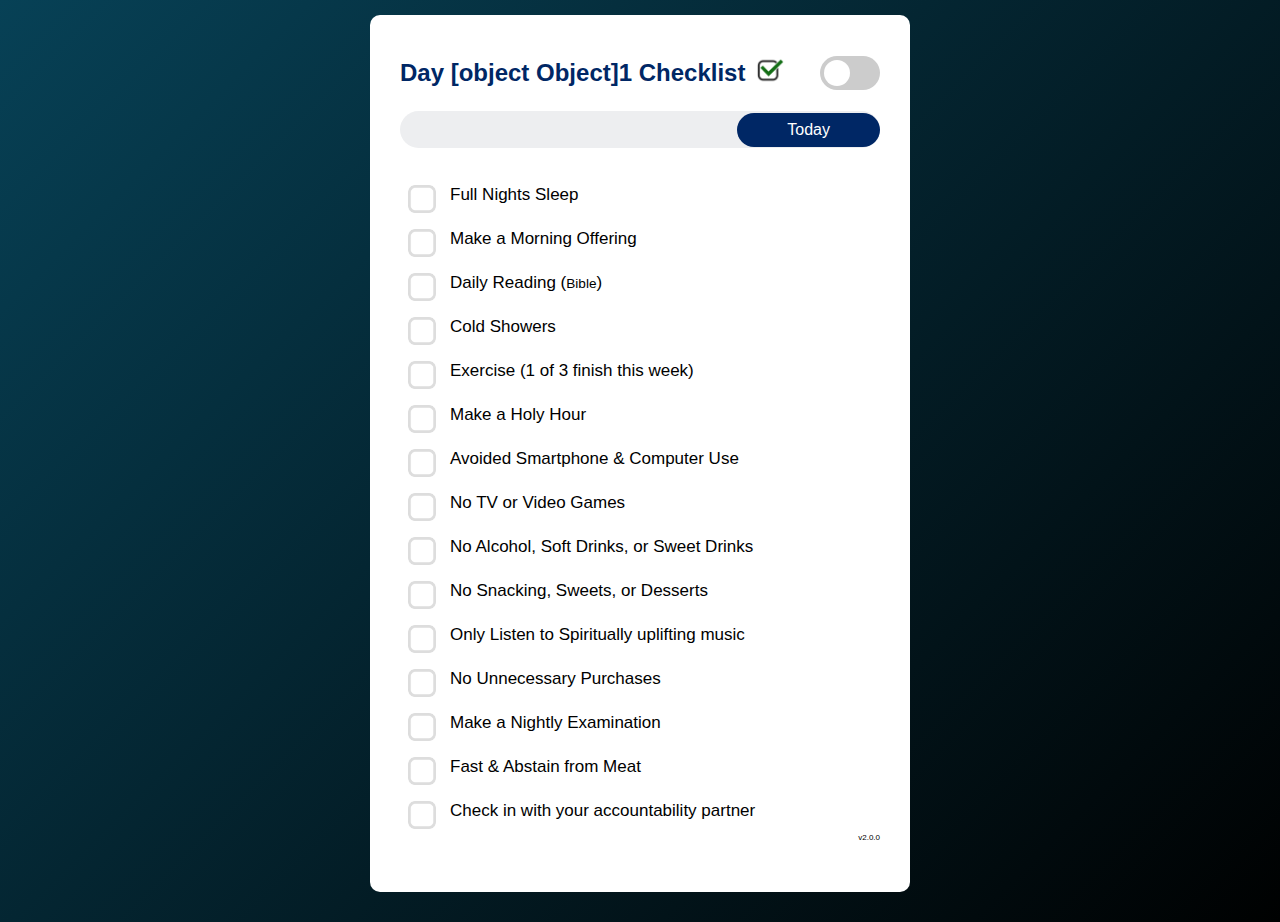
<file: index.html>
<!DOCTYPE html>
<html>
	<head>
		<meta name="viewport" content="width=device-width, initial-scale=1">
		<title> Reditus Men</title>
		<link rel="manifest" href="/manifest.json">
		<link rel="stylesheet" href="/flatpickr.min.css">
		<link rel="stylesheet" href="/cal-heatmap.css">
		<link rel="stylesheet" href="style.css">
		<script src="/flatpickr.min.js"></script>
		<script src="/d3.v7.min.js"></script>
		<script src="/popper.js"></script>
		<script src="/Tooltip.min.js"></script>
		<script src="/cal-heatmap.min.js"></script>
	</head>
	<body>
		<div class="container">
			<div class="checklist-app">
				<h2>
					<span id="daycount">Daily Checklist </span>
					<span><img id="pageLogo" src="images/checklist.png" alt="Daily Checklist"></span>
					<span id="reportSwitch">
						<label class="switch">
							<input id="reportOn" type="checkbox">
							<span class="slider round"></span>
						</label>
					</span>
				</h2>
				<span id="checklistInput">
					<div class="row">
						<input type="text" id="view-date" placeholder="">
						<button id="goToToday">Today</button>
					</div>
					<ul id="list-container">
						<li id="sl">Full Nights Sleep</li>
						<li id="mo">Make a Morning Offering</li>
						<li id="re">Daily Reading (<span id="reading" class="info">Bible</span>)</li>
						<li id="cs">Cold Showers</li>
						<li id="ex">Exercise (<span id="exDays">1</span> of 3 finish this week)</li>
						<li id="hh">Make a Holy Hour</li>
						<li id="pc">Avoided Smartphone & Computer Use</li>
						<li id="tv">No TV or Video Games</li>
						<li id="al">No Alcohol, Soft Drinks, or Sweet Drinks</li>
						<li id="sn">No Snacking, Sweets, or Desserts </li>
						<li id="mu">Only Listen to Spiritually uplifting music</li>
						<li id="pu">No Unnecessary Purchases</li>
						<li id="ne">Make a Nightly Examination</li>
						<li id="fa">Fast & Abstain from Meat</li>
						<li id="ci">Check in with your accountability partner</li>
					</ul>
				</span>
				<span id="calendarReport">
					<div id="cal-heatmap"></div>
				</span>
				<span class="version">v2.0.0</span>
			</div>
		</div>
		<script src="script.js"></script>
	</body>
</html>
</file>
<file: cal-heatmap.css>
.ch-container{display:block}.ch-container,.ch-domain,.ch-domain-container,.ch-domain-container-animation-wrapper{overflow:visible}.ch-domain-container.in-transition .ch-domain-container-animation-wrapper{overflow:hidden}.ch-domain-bg{fill:transparent}.ch-domain-text{fill:currentColor;font-size:10px}.ch-subdomain{overflow:visible}.ch-subdomain-bg{fill:#ededed}.ch-subdomain-bg.highlight{stroke:#444;stroke-width:1px}.ch-subdomain-bg:hover{stroke:#000;stroke-width:1px}.ch-subdomain-text{font-size:8px;pointer-events:none}[data-theme=dark] .ch-subdomain-bg{fill:#2d333b}[data-theme=dark] .ch-subdomain-bg.highlight{stroke:#768390}[data-theme=dark] .ch-subdomain-bg:hover{stroke:#636e7b}#ch-plugin-legend>svg{background:transparent;color:currentColor}#ch-tooltip{background:#222;border-radius:2px;box-shadow:2px 2px 2px rgba(0,0,0,.2);box-sizing:border-box;color:#bbb;display:none;font-size:12px;line-height:1.4;padding:5px 10px;text-align:center}#ch-tooltip[data-show]{display:block}#ch-tooltip-arrow,#ch-tooltip-arrow:before{background:inherit;height:8px;position:absolute;width:8px}#ch-tooltip-arrow{visibility:hidden}#ch-tooltip-arrow:before{content:"";transform:rotate(45deg);visibility:visible}#ch-tooltip[data-popper-placement^=top]>#ch-tooltip-arrow{bottom:-4px;margin-left:-4px}#ch-tooltip[data-popper-placement^=bottom]>#ch-tooltip-arrow{margin-left:-4px;top:-4px}#ch-tooltip[data-popper-placement^=left]>#ch-tooltip-arrow{right:-4px}#ch-tooltip[data-popper-placement^=right]>#ch-tooltip-arrow{left:-4px}#ch-tooltip[data-theme=dark]{background:#636e7b;color:#cdd9e5}
</file>
<file: style.css>
*{
	margin: 0;
	padding: 0;
	font-family: 'Poppins', sans-serif;
	box-sizing: border-box;
}

.container {
	display: flex;
	flex-direction: column;
	justify-content:flex-end;
	width: 100vw;
	min-height: 100vh;
	background: linear-gradient(135deg, #074156, #000101);
	padding: 10px;
}

.checklist-app {
	width: 100%;
	flex: 1;
	max-width: 540px;
	background: #fff;
	margin: 5px auto 20px;
	padding: 40px 30px 50px;
	border-radius: 10px;
}

.checklist-app h2 {
	color: #002765;
	display: flex;
	align-items: center;
	margin-bottom: 20px;
}

.checklist-app h2 img {
	width: 30px;
	margin-left: 10px;
}

.info {
	font-size: 80%;
}

input {
	flex: 1;
	border: none;
	outline: none;
	background: transparent;
	padding: 8px;
	font-weight: bold;
	font-size: 18px;
}

button {
	border: none;
	outline: none;
	padding: 8px 50px;
	background: #002765;
	color: #fff;
	font-size: 16px;
	cursor: pointer;
	border-radius: 40px;
}

#reportSwitch {
	margin-left: auto;
}

.row {
	display: flex;
	align-items:center;
	justify-content: space-between;
	background: #edeef0;
	border-radius: 30px;
	padding-left: 20px;
	margin-bottom: 25px;
}

.rowBottom {
	display: flex;
	align-items:center;
	justify-content: space-between;
	/* background: #edeef0; */
	border-radius: 30px;
	padding-left: 20px;
	margin-top: 25px;
}

ul li {
	list-style: none;
	font-size: 17px;
	padding: 12px 8px 12px 50px;
	user-select: none;
	cursor: pointer;
	position: relative;
	border-radius: 10px;
}

ul li::before {
	content: '';
	position: absolute;
	height: 28px;
	width: 28px;
	border-radius: 20%;
	background-image: url(images/unchecked.png);
	background-size: cover;
	background-position: center;
	top: 12px;
	left: 8px;
}

ul li.checked {
	color: #555;
	text-decoration: line-through;
}

ul li.checked::before {
	background-image: url(images/checked.png);
}

ul li:hover {
	background: #edeef0;
}

.warning {
	color: #900;
}

.success {
	color: #070;
}

/* The switch - the box around the slider */
.switch {
	position: relative;
	display: inline-block;
	width: 60px;
	height: 34px;
}

/* Hide default HTML checkbox */
.switch input {
	opacity: 0;
	width: 0;
	height: 0;
}

/* The slider */
.slider {
	position: absolute;
	cursor: pointer;
	top: 0;
	left: 0;
	right: 0;
	bottom: 0;
	background-color: #ccc;
	-webkit-transition: .4s;
	transition: .4s;
}

.slider:before {
	position: absolute;
	content: "";
	height: 26px;
	width: 26px;
	left: 4px;
	bottom: 4px;
	background-color: white;
	-webkit-transition: .4s;
	transition: .4s;
}

input:checked + .slider {
	background-color: #002765;
}

input:focus + .slider {
	box-shadow: 0 0 1px #002765;
}

input:checked + .slider:before {
	-webkit-transform: translateX(26px);
	-ms-transform: translateX(26px);
	transform: translateX(26px);
}

/* Rounded sliders */
.slider.round {
	border-radius: 34px;
}

.slider.round:before {
	border-radius: 50%;
}

#calendarReport {
	display: flex;
	height: 0;
	visibility: hidden;
	opacity: 0;
	justify-content: center;
	background: rgba(240, 255, 240, 0.7);
	-webkit-clip-path: polygon(0 0, 100% 0, 90% 100%, 0% 100%);
					clip-path: polygon(0 0, 100% 0, 90% 100%, 0% 100%);
	transition: all 1200ms cubic-bezier(0.77, 0, 0.175, 1);
}

#calendarReport.active {
	visibility: visible;
	opacity: 1;
	height: auto;
}

.ch-container {
	height: auto;
	transition: all 1200ms cubic-bezier(0.77, 0, 0.175, 1);
}

.ch-container.inActive {
	height: 0;
}

#checklistInput {
	display: block;
	opacity: 1;
	visibility: visible;
	transition: all 1200ms cubic-bezier(0.77, 0, 0.175, 1);
	height: auto;
}

#checklistInput.inActive {
	opacity: 0;
	height: 0px;
	visibility: hidden;
}

#cal-heatmap {
	flex-direction: column;
	justify-content: center;
}

.ch-domain-text {
		font-size: 14px;
		font-weight: bold;
}

.version {
	display: flex;
	font-size: 8px;
	margin-left: auto;
	margin-right: 0;
	justify-content: flex-end;
}
</file>
<file: flatpickr.min.css>
.flatpickr-calendar{background:transparent;opacity:0;display:none;text-align:center;visibility:hidden;padding:0;-webkit-animation:none;animation:none;direction:ltr;border:0;font-size:14px;line-height:24px;border-radius:5px;position:absolute;width:307.875px;-webkit-box-sizing:border-box;box-sizing:border-box;-ms-touch-action:manipulation;touch-action:manipulation;background:#fff;-webkit-box-shadow:1px 0 0 #e6e6e6,-1px 0 0 #e6e6e6,0 1px 0 #e6e6e6,0 -1px 0 #e6e6e6,0 3px 13px rgba(0,0,0,0.08);box-shadow:1px 0 0 #e6e6e6,-1px 0 0 #e6e6e6,0 1px 0 #e6e6e6,0 -1px 0 #e6e6e6,0 3px 13px rgba(0,0,0,0.08)}.flatpickr-calendar.open,.flatpickr-calendar.inline{opacity:1;max-height:640px;visibility:visible}.flatpickr-calendar.open{display:inline-block;z-index:99999}.flatpickr-calendar.animate.open{-webkit-animation:fpFadeInDown 300ms cubic-bezier(.23,1,.32,1);animation:fpFadeInDown 300ms cubic-bezier(.23,1,.32,1)}.flatpickr-calendar.inline{display:block;position:relative;top:2px}.flatpickr-calendar.static{position:absolute;top:calc(100% + 2px)}.flatpickr-calendar.static.open{z-index:999;display:block}.flatpickr-calendar.multiMonth .flatpickr-days .dayContainer:nth-child(n+1) .flatpickr-day.inRange:nth-child(7n+7){-webkit-box-shadow:none !important;box-shadow:none !important}.flatpickr-calendar.multiMonth .flatpickr-days .dayContainer:nth-child(n+2) .flatpickr-day.inRange:nth-child(7n+1){-webkit-box-shadow:-2px 0 0 #e6e6e6,5px 0 0 #e6e6e6;box-shadow:-2px 0 0 #e6e6e6,5px 0 0 #e6e6e6}.flatpickr-calendar .hasWeeks .dayContainer,.flatpickr-calendar .hasTime .dayContainer{border-bottom:0;border-bottom-right-radius:0;border-bottom-left-radius:0}.flatpickr-calendar .hasWeeks .dayContainer{border-left:0}.flatpickr-calendar.hasTime .flatpickr-time{height:40px;border-top:1px solid #e6e6e6}.flatpickr-calendar.noCalendar.hasTime .flatpickr-time{height:auto}.flatpickr-calendar:before,.flatpickr-calendar:after{position:absolute;display:block;pointer-events:none;border:solid transparent;content:'';height:0;width:0;left:22px}.flatpickr-calendar.rightMost:before,.flatpickr-calendar.arrowRight:before,.flatpickr-calendar.rightMost:after,.flatpickr-calendar.arrowRight:after{left:auto;right:22px}.flatpickr-calendar.arrowCenter:before,.flatpickr-calendar.arrowCenter:after{left:50%;right:50%}.flatpickr-calendar:before{border-width:5px;margin:0 -5px}.flatpickr-calendar:after{border-width:4px;margin:0 -4px}.flatpickr-calendar.arrowTop:before,.flatpickr-calendar.arrowTop:after{bottom:100%}.flatpickr-calendar.arrowTop:before{border-bottom-color:#e6e6e6}.flatpickr-calendar.arrowTop:after{border-bottom-color:#fff}.flatpickr-calendar.arrowBottom:before,.flatpickr-calendar.arrowBottom:after{top:100%}.flatpickr-calendar.arrowBottom:before{border-top-color:#e6e6e6}.flatpickr-calendar.arrowBottom:after{border-top-color:#fff}.flatpickr-calendar:focus{outline:0}.flatpickr-wrapper{position:relative;display:inline-block}.flatpickr-months{display:-webkit-box;display:-webkit-flex;display:-ms-flexbox;display:flex}.flatpickr-months .flatpickr-month{background:transparent;color:rgba(0,0,0,0.9);fill:rgba(0,0,0,0.9);height:34px;line-height:1;text-align:center;position:relative;-webkit-user-select:none;-moz-user-select:none;-ms-user-select:none;user-select:none;overflow:hidden;-webkit-box-flex:1;-webkit-flex:1;-ms-flex:1;flex:1}.flatpickr-months .flatpickr-prev-month,.flatpickr-months .flatpickr-next-month{-webkit-user-select:none;-moz-user-select:none;-ms-user-select:none;user-select:none;text-decoration:none;cursor:pointer;position:absolute;top:0;height:34px;padding:10px;z-index:3;color:rgba(0,0,0,0.9);fill:rgba(0,0,0,0.9)}.flatpickr-months .flatpickr-prev-month.flatpickr-disabled,.flatpickr-months .flatpickr-next-month.flatpickr-disabled{display:none}.flatpickr-months .flatpickr-prev-month i,.flatpickr-months .flatpickr-next-month i{position:relative}.flatpickr-months .flatpickr-prev-month.flatpickr-prev-month,.flatpickr-months .flatpickr-next-month.flatpickr-prev-month{/*
      /*rtl:begin:ignore*/left:0/*
      /*rtl:end:ignore*/}/*
      /*rtl:begin:ignore*/
/*
      /*rtl:end:ignore*/
.flatpickr-months .flatpickr-prev-month.flatpickr-next-month,.flatpickr-months .flatpickr-next-month.flatpickr-next-month{/*
      /*rtl:begin:ignore*/right:0/*
      /*rtl:end:ignore*/}/*
      /*rtl:begin:ignore*/
/*
      /*rtl:end:ignore*/
.flatpickr-months .flatpickr-prev-month:hover,.flatpickr-months .flatpickr-next-month:hover{color:#959ea9}.flatpickr-months .flatpickr-prev-month:hover svg,.flatpickr-months .flatpickr-next-month:hover svg{fill:#f64747}.flatpickr-months .flatpickr-prev-month svg,.flatpickr-months .flatpickr-next-month svg{width:14px;height:14px}.flatpickr-months .flatpickr-prev-month svg path,.flatpickr-months .flatpickr-next-month svg path{-webkit-transition:fill .1s;transition:fill .1s;fill:inherit}.numInputWrapper{position:relative;height:auto}.numInputWrapper input,.numInputWrapper span{display:inline-block}.numInputWrapper input{width:100%}.numInputWrapper input::-ms-clear{display:none}.numInputWrapper input::-webkit-outer-spin-button,.numInputWrapper input::-webkit-inner-spin-button{margin:0;-webkit-appearance:none}.numInputWrapper span{position:absolute;right:0;width:14px;padding:0 4px 0 2px;height:50%;line-height:50%;opacity:0;cursor:pointer;border:1px solid rgba(57,57,57,0.15);-webkit-box-sizing:border-box;box-sizing:border-box}.numInputWrapper span:hover{background:rgba(0,0,0,0.1)}.numInputWrapper span:active{background:rgba(0,0,0,0.2)}.numInputWrapper span:after{display:block;content:"";position:absolute}.numInputWrapper span.arrowUp{top:0;border-bottom:0}.numInputWrapper span.arrowUp:after{border-left:4px solid transparent;border-right:4px solid transparent;border-bottom:4px solid rgba(57,57,57,0.6);top:26%}.numInputWrapper span.arrowDown{top:50%}.numInputWrapper span.arrowDown:after{border-left:4px solid transparent;border-right:4px solid transparent;border-top:4px solid rgba(57,57,57,0.6);top:40%}.numInputWrapper span svg{width:inherit;height:auto}.numInputWrapper span svg path{fill:rgba(0,0,0,0.5)}.numInputWrapper:hover{background:rgba(0,0,0,0.05)}.numInputWrapper:hover span{opacity:1}.flatpickr-current-month{font-size:135%;line-height:inherit;font-weight:300;color:inherit;position:absolute;width:75%;left:12.5%;padding:7.48px 0 0 0;line-height:1;height:34px;display:inline-block;text-align:center;-webkit-transform:translate3d(0,0,0);transform:translate3d(0,0,0)}.flatpickr-current-month span.cur-month{font-family:inherit;font-weight:700;color:inherit;display:inline-block;margin-left:.5ch;padding:0}.flatpickr-current-month span.cur-month:hover{background:rgba(0,0,0,0.05)}.flatpickr-current-month .numInputWrapper{width:6ch;width:7ch\0;display:inline-block}.flatpickr-current-month .numInputWrapper span.arrowUp:after{border-bottom-color:rgba(0,0,0,0.9)}.flatpickr-current-month .numInputWrapper span.arrowDown:after{border-top-color:rgba(0,0,0,0.9)}.flatpickr-current-month input.cur-year{background:transparent;-webkit-box-sizing:border-box;box-sizing:border-box;color:inherit;cursor:text;padding:0 0 0 .5ch;margin:0;display:inline-block;font-size:inherit;font-family:inherit;font-weight:300;line-height:inherit;height:auto;border:0;border-radius:0;vertical-align:initial;-webkit-appearance:textfield;-moz-appearance:textfield;appearance:textfield}.flatpickr-current-month input.cur-year:focus{outline:0}.flatpickr-current-month input.cur-year[disabled],.flatpickr-current-month input.cur-year[disabled]:hover{font-size:100%;color:rgba(0,0,0,0.5);background:transparent;pointer-events:none}.flatpickr-current-month .flatpickr-monthDropdown-months{appearance:menulist;background:transparent;border:none;border-radius:0;box-sizing:border-box;color:inherit;cursor:pointer;font-size:inherit;font-family:inherit;font-weight:300;height:auto;line-height:inherit;margin:-1px 0 0 0;outline:none;padding:0 0 0 .5ch;position:relative;vertical-align:initial;-webkit-box-sizing:border-box;-webkit-appearance:menulist;-moz-appearance:menulist;width:auto}.flatpickr-current-month .flatpickr-monthDropdown-months:focus,.flatpickr-current-month .flatpickr-monthDropdown-months:active{outline:none}.flatpickr-current-month .flatpickr-monthDropdown-months:hover{background:rgba(0,0,0,0.05)}.flatpickr-current-month .flatpickr-monthDropdown-months .flatpickr-monthDropdown-month{background-color:transparent;outline:none;padding:0}.flatpickr-weekdays{background:transparent;text-align:center;overflow:hidden;width:100%;display:-webkit-box;display:-webkit-flex;display:-ms-flexbox;display:flex;-webkit-box-align:center;-webkit-align-items:center;-ms-flex-align:center;align-items:center;height:28px}.flatpickr-weekdays .flatpickr-weekdaycontainer{display:-webkit-box;display:-webkit-flex;display:-ms-flexbox;display:flex;-webkit-box-flex:1;-webkit-flex:1;-ms-flex:1;flex:1}span.flatpickr-weekday{cursor:default;font-size:90%;background:transparent;color:rgba(0,0,0,0.54);line-height:1;margin:0;text-align:center;display:block;-webkit-box-flex:1;-webkit-flex:1;-ms-flex:1;flex:1;font-weight:bolder}.dayContainer,.flatpickr-weeks{padding:1px 0 0 0}.flatpickr-days{position:relative;overflow:hidden;display:-webkit-box;display:-webkit-flex;display:-ms-flexbox;display:flex;-webkit-box-align:start;-webkit-align-items:flex-start;-ms-flex-align:start;align-items:flex-start;width:307.875px}.flatpickr-days:focus{outline:0}.dayContainer{padding:0;outline:0;text-align:left;width:307.875px;min-width:307.875px;max-width:307.875px;-webkit-box-sizing:border-box;box-sizing:border-box;display:inline-block;display:-ms-flexbox;display:-webkit-box;display:-webkit-flex;display:flex;-webkit-flex-wrap:wrap;flex-wrap:wrap;-ms-flex-wrap:wrap;-ms-flex-pack:justify;-webkit-justify-content:space-around;justify-content:space-around;-webkit-transform:translate3d(0,0,0);transform:translate3d(0,0,0);opacity:1}.dayContainer + .dayContainer{-webkit-box-shadow:-1px 0 0 #e6e6e6;box-shadow:-1px 0 0 #e6e6e6}.flatpickr-day{background:none;border:1px solid transparent;border-radius:150px;-webkit-box-sizing:border-box;box-sizing:border-box;color:#393939;cursor:pointer;font-weight:400;width:14.2857143%;-webkit-flex-basis:14.2857143%;-ms-flex-preferred-size:14.2857143%;flex-basis:14.2857143%;max-width:39px;height:39px;line-height:39px;margin:0;display:inline-block;position:relative;-webkit-box-pack:center;-webkit-justify-content:center;-ms-flex-pack:center;justify-content:center;text-align:center}.flatpickr-day.inRange,.flatpickr-day.prevMonthDay.inRange,.flatpickr-day.nextMonthDay.inRange,.flatpickr-day.today.inRange,.flatpickr-day.prevMonthDay.today.inRange,.flatpickr-day.nextMonthDay.today.inRange,.flatpickr-day:hover,.flatpickr-day.prevMonthDay:hover,.flatpickr-day.nextMonthDay:hover,.flatpickr-day:focus,.flatpickr-day.prevMonthDay:focus,.flatpickr-day.nextMonthDay:focus{cursor:pointer;outline:0;background:#e6e6e6;border-color:#e6e6e6}.flatpickr-day.today{border-color:#959ea9}.flatpickr-day.today:hover,.flatpickr-day.today:focus{border-color:#959ea9;background:#959ea9;color:#fff}.flatpickr-day.selected,.flatpickr-day.startRange,.flatpickr-day.endRange,.flatpickr-day.selected.inRange,.flatpickr-day.startRange.inRange,.flatpickr-day.endRange.inRange,.flatpickr-day.selected:focus,.flatpickr-day.startRange:focus,.flatpickr-day.endRange:focus,.flatpickr-day.selected:hover,.flatpickr-day.startRange:hover,.flatpickr-day.endRange:hover,.flatpickr-day.selected.prevMonthDay,.flatpickr-day.startRange.prevMonthDay,.flatpickr-day.endRange.prevMonthDay,.flatpickr-day.selected.nextMonthDay,.flatpickr-day.startRange.nextMonthDay,.flatpickr-day.endRange.nextMonthDay{background:#569ff7;-webkit-box-shadow:none;box-shadow:none;color:#fff;border-color:#569ff7}.flatpickr-day.selected.startRange,.flatpickr-day.startRange.startRange,.flatpickr-day.endRange.startRange{border-radius:50px 0 0 50px}.flatpickr-day.selected.endRange,.flatpickr-day.startRange.endRange,.flatpickr-day.endRange.endRange{border-radius:0 50px 50px 0}.flatpickr-day.selected.startRange + .endRange:not(:nth-child(7n+1)),.flatpickr-day.startRange.startRange + .endRange:not(:nth-child(7n+1)),.flatpickr-day.endRange.startRange + .endRange:not(:nth-child(7n+1)){-webkit-box-shadow:-10px 0 0 #569ff7;box-shadow:-10px 0 0 #569ff7}.flatpickr-day.selected.startRange.endRange,.flatpickr-day.startRange.startRange.endRange,.flatpickr-day.endRange.startRange.endRange{border-radius:50px}.flatpickr-day.inRange{border-radius:0;-webkit-box-shadow:-5px 0 0 #e6e6e6,5px 0 0 #e6e6e6;box-shadow:-5px 0 0 #e6e6e6,5px 0 0 #e6e6e6}.flatpickr-day.flatpickr-disabled,.flatpickr-day.flatpickr-disabled:hover,.flatpickr-day.prevMonthDay,.flatpickr-day.nextMonthDay,.flatpickr-day.notAllowed,.flatpickr-day.notAllowed.prevMonthDay,.flatpickr-day.notAllowed.nextMonthDay{color:rgba(57,57,57,0.3);background:transparent;border-color:transparent;cursor:default}.flatpickr-day.flatpickr-disabled,.flatpickr-day.flatpickr-disabled:hover{cursor:not-allowed;color:rgba(57,57,57,0.1)}.flatpickr-day.week.selected{border-radius:0;-webkit-box-shadow:-5px 0 0 #569ff7,5px 0 0 #569ff7;box-shadow:-5px 0 0 #569ff7,5px 0 0 #569ff7}.flatpickr-day.hidden{visibility:hidden}.rangeMode .flatpickr-day{margin-top:1px}.flatpickr-weekwrapper{float:left}.flatpickr-weekwrapper .flatpickr-weeks{padding:0 12px;-webkit-box-shadow:1px 0 0 #e6e6e6;box-shadow:1px 0 0 #e6e6e6}.flatpickr-weekwrapper .flatpickr-weekday{float:none;width:100%;line-height:28px}.flatpickr-weekwrapper span.flatpickr-day,.flatpickr-weekwrapper span.flatpickr-day:hover{display:block;width:100%;max-width:none;color:rgba(57,57,57,0.3);background:transparent;cursor:default;border:none}.flatpickr-innerContainer{display:block;display:-webkit-box;display:-webkit-flex;display:-ms-flexbox;display:flex;-webkit-box-sizing:border-box;box-sizing:border-box;overflow:hidden}.flatpickr-rContainer{display:inline-block;padding:0;-webkit-box-sizing:border-box;box-sizing:border-box}.flatpickr-time{text-align:center;outline:0;display:block;height:0;line-height:40px;max-height:40px;-webkit-box-sizing:border-box;box-sizing:border-box;overflow:hidden;display:-webkit-box;display:-webkit-flex;display:-ms-flexbox;display:flex}.flatpickr-time:after{content:"";display:table;clear:both}.flatpickr-time .numInputWrapper{-webkit-box-flex:1;-webkit-flex:1;-ms-flex:1;flex:1;width:40%;height:40px;float:left}.flatpickr-time .numInputWrapper span.arrowUp:after{border-bottom-color:#393939}.flatpickr-time .numInputWrapper span.arrowDown:after{border-top-color:#393939}.flatpickr-time.hasSeconds .numInputWrapper{width:26%}.flatpickr-time.time24hr .numInputWrapper{width:49%}.flatpickr-time input{background:transparent;-webkit-box-shadow:none;box-shadow:none;border:0;border-radius:0;text-align:center;margin:0;padding:0;height:inherit;line-height:inherit;color:#393939;font-size:14px;position:relative;-webkit-box-sizing:border-box;box-sizing:border-box;-webkit-appearance:textfield;-moz-appearance:textfield;appearance:textfield}.flatpickr-time input.flatpickr-hour{font-weight:bold}.flatpickr-time input.flatpickr-minute,.flatpickr-time input.flatpickr-second{font-weight:400}.flatpickr-time input:focus{outline:0;border:0}.flatpickr-time .flatpickr-time-separator,.flatpickr-time .flatpickr-am-pm{height:inherit;float:left;line-height:inherit;color:#393939;font-weight:bold;width:2%;-webkit-user-select:none;-moz-user-select:none;-ms-user-select:none;user-select:none;-webkit-align-self:center;-ms-flex-item-align:center;align-self:center}.flatpickr-time .flatpickr-am-pm{outline:0;width:18%;cursor:pointer;text-align:center;font-weight:400}.flatpickr-time input:hover,.flatpickr-time .flatpickr-am-pm:hover,.flatpickr-time input:focus,.flatpickr-time .flatpickr-am-pm:focus{background:#eee}.flatpickr-input[readonly]{cursor:pointer}@-webkit-keyframes fpFadeInDown{from{opacity:0;-webkit-transform:translate3d(0,-20px,0);transform:translate3d(0,-20px,0)}to{opacity:1;-webkit-transform:translate3d(0,0,0);transform:translate3d(0,0,0)}}@keyframes fpFadeInDown{from{opacity:0;-webkit-transform:translate3d(0,-20px,0);transform:translate3d(0,-20px,0)}to{opacity:1;-webkit-transform:translate3d(0,0,0);transform:translate3d(0,0,0)}}
</file>
